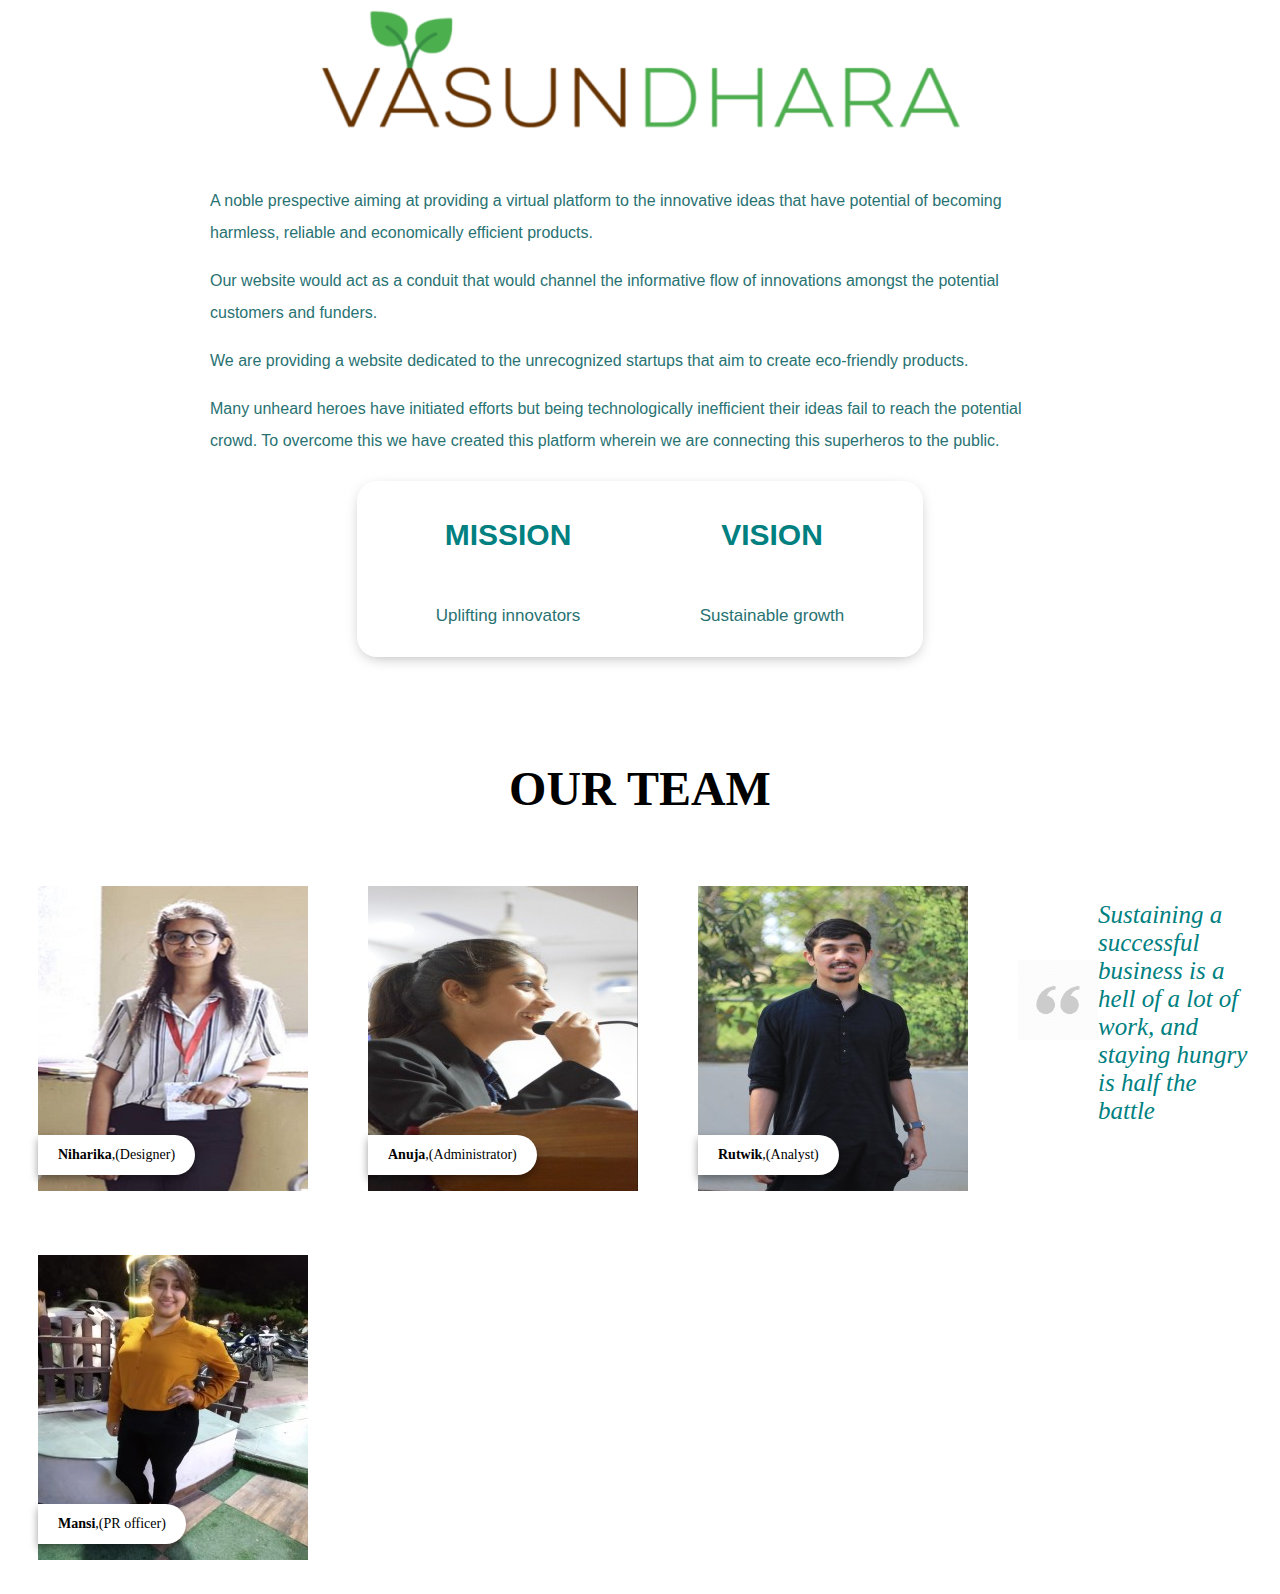
<file: aboutus.html>
<!DOCTYPE html>
<html lang="en">
<head>
    <meta charset="UTF-8">
    <meta name="viewport" content="width=device-width, initial-scale=1.0">
    <title>ABOUTUS</title>
    <style>
        .about-container{
            max-width: 900px;
            margin: 0 auto;
            font-family: sans-serif;
        }
        .about-container p{
            line-height: 2;
            padding: 0 20px;
            color: rgb(40, 114, 114);
        }
        .profile-image{
            text-align: center;
        }
        .about-container.profile-image img{
            width: 200px;
        }
        .projects-container{
            display: flex;
            justify-content: center;
            padding: 8px;
            box-shadow: 0 4px 16px -6px rgba(0, 0, 0, 0.4);
            max-width: 550px;
            margin: 24px auto;
            border-radius: 20px;
            border-color: teal;
        }
        .projects-container .project{
            height: 160px;
            width: 200px;
            display: flex;
            align-items: center;
            justify-content: center;
            flex-direction: column;
            margin: 0 32px;
            color: teal;
        }
        .projects-container .project-name{
            font-size:30px;
        }
        .projects-container .project-number{
            font-size: 17px;;
        }
        .our-team-heading{
            text-align: center;
            text-transform: uppercase;
            font-size: 48px;
            padding-top: 64px;
        }
        .our-team{
            display: flex;
            padding: 30px;
        }
        .our-team img{
            width: 100%;
        }
        .team-member{
            float: left;
            padding: 30px;
            position: relative;
        }
        
         .designation{
            position: absolute;
            bottom: 50px;
            background: white;
            padding: 12px 20px;
            border-radius: 0 20px 20px 0;
            box-shadow: 0 4px 8px rgba(0, 0, 0, 0.4);
            font-size: 14px;
        }
        .our-mission{
            padding: 20px;
            position: relative;
            display: flex;
            align-items: center;
        }
        .qoute-icon{
            float: left;
            opacity: 0.2;
            height: 80px;
        }
        .our-mission p{
            margin-bottom: 0px;
            font-size: 25px;
            font-style: italic;
            color: teal;
        }
        @media(max-width: 700px){
            .our-team{
                flex-direction: column;
                align-items: center;
            }
            .our-team img{
                height: 250px;
                width: 300px;
                object-fit: cover;
            }
        }
    </style>
</head>
<body>
    <div class="about-container">
        <div class="profile-image">
            <img src="aboutwalalogo.png" alt="logo">
        </div>
        <div class="description">
              <p>
                A noble prespective aiming at providing a virtual platform to
                 the innovative ideas that have potential of becoming harmless,
                 reliable and economically efficient products.
              </p>
              <p>
                Our website would act as a conduit that would channel the informative
                 flow of innovations amongst the potential customers and funders.
              </p>
              <p>
                We are providing a website dedicated to the unrecognized startups 
                that aim to create eco-friendly products.
              </p>
              <p>
                Many unheard heroes have initiated efforts but being technologically inefficient 
                their ideas fail to reach the potential crowd. To overcome this we have created this 
                platform wherein we are connecting this superheros to the public. 
              </p>
        </div>
        <div class="projects-container">
            <div class="project">
            <h3 class="project-name">MISSION </h3>
            <div class="project-number">
                <p>Uplifting innovators</p>
            </div>
            </div>
            <div class="project">
                <h3 class="project-name">VISION </h3>
            
            <div class="project-number">
                <p>Sustainable growth </p>
            </div></div>
        </div></div>
        <h2 class="our-team-heading">OUR TEAM</h2>
        <div class="our=team">
            <div class="team-member">
                <img src="niharika.png" alt="niharika">
                <div class="designation">
                    <strong>Niharika</strong>,(Designer)
                </div>
            </div>
            <div class="team-member">
                <img src="anuja.jpg" alt="anuja">
                <div class="designation">
                    <strong>Anuja</strong>,(Administrator)
                </div>
            </div>
            <div class="team-member">
                <img src="rutvik.jpg" alt="rutwik">
                <div class="designation">
                    <strong>Rutwik</strong>,(Analyst)
                </div>
            </div>
            <div class="team-member">
                <img src="mansi.jpg" alt="mansi">
                <div class="designation">
                    <strong>Mansi</strong>,(PR officer)
                </div>
            </div>
        </div>
        <div class="our-mission">
            <img class="qoute-icon" src="quotes.png" alt="qoutes">
            <p>Sustaining a successful business is a hell of a lot of work,
                 and staying hungry is half the battle</p>
        </div>
    
</body>
</html>
</file>
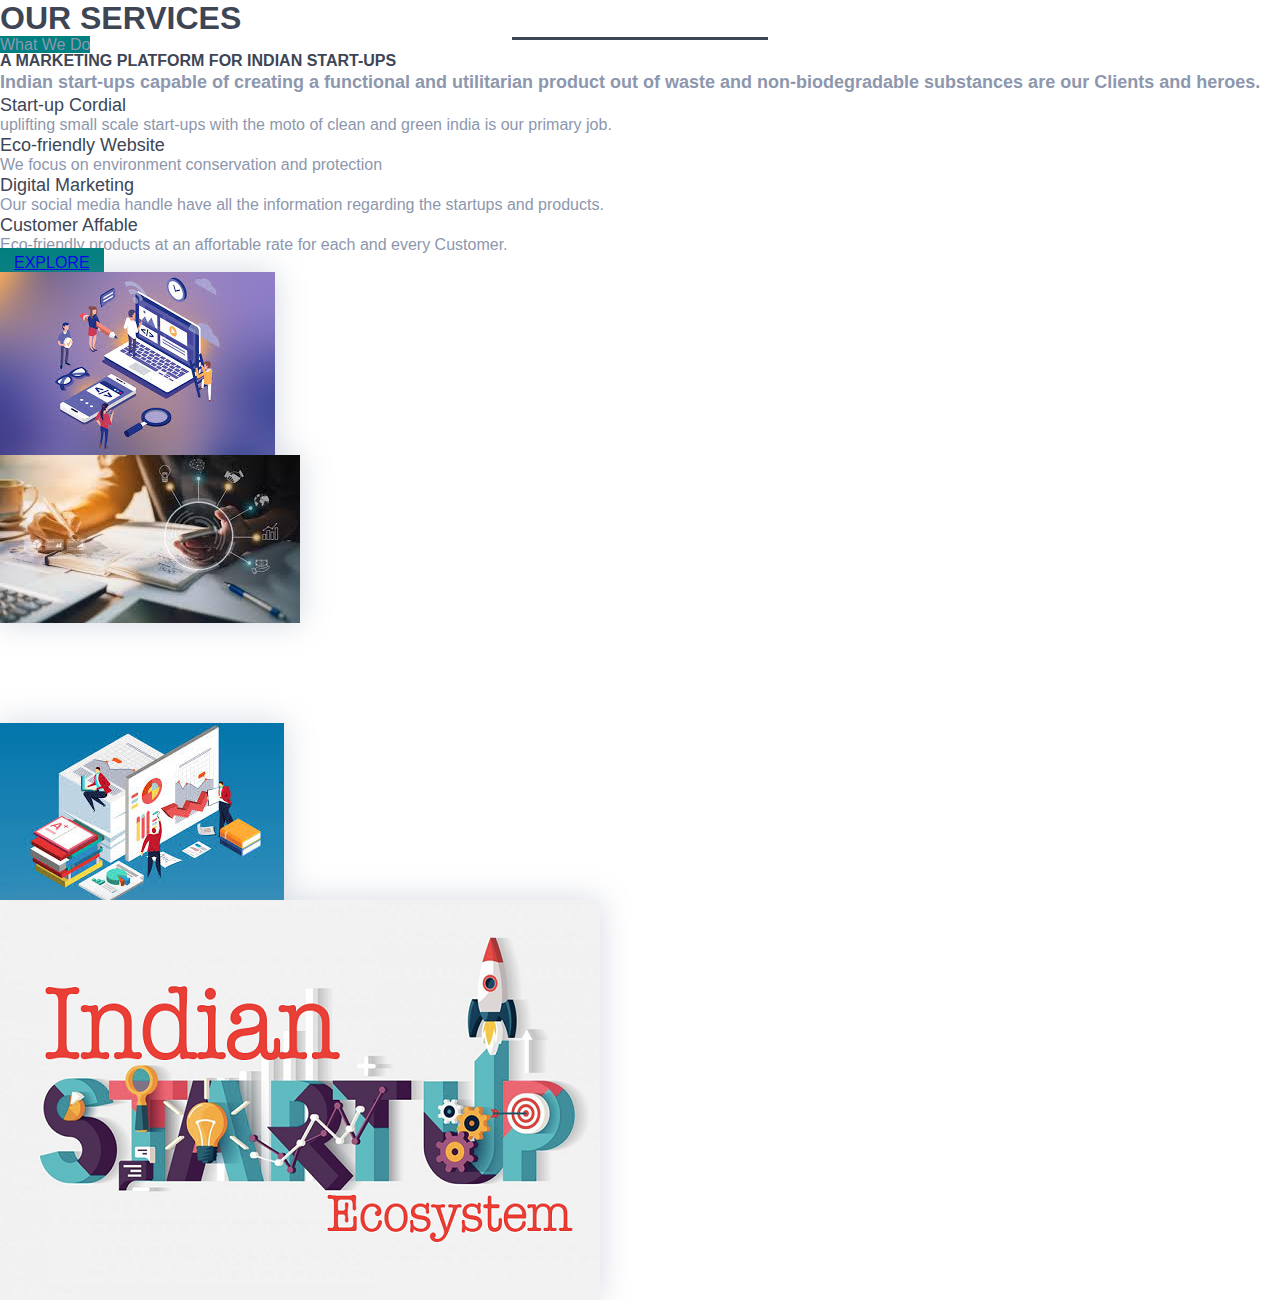
<file: services.html>
<html lang="en">
  <head>
    <!-- Required meta tags -->
    <meta charset="utf-8"></meta>
    <meta content="width=device-width, initial-scale=1" name="viewport"></meta>

    <link crossorigin="anonymous" href="https://stackpath.bootstrapcdn.com/bootstrap/5.0.0-alpha1/css/bootstrap.min.css" integrity="sha384-r4NyP46KrjDleawBgD5tp8Y7UzmLA05oM1iAEQ17CSuDqnUK2+k9luXQOfXJCJ4I" rel="stylesheet"></link>
<title>SERVICES</title>
<style>
    * {
	margin: 0;
	padding: 0;
	box-sizing: border-box;
	font-family: 'PT Sans', sans-serif;
}
.service_heading {
	text-transform: uppercase;
	position: relative;
}

.service_heading:after {
	content: '';
	position: absolute;
	top: 100%;
	left: 50%;
	transform: translateX(-50%);
	width: 0%;
	height: auto;
	border-bottom: 3px solid #3e4555;
	transition: all 0.3s linear;
}

.service_heading:hover:after {
	width: 20%
}

.service {
	color: #8d97ad;
	font-weight: 300;
}

.service h1, .service h2, .service h3, .service h4, .service h5, .service h6 {
	color: #3e4555;
}

.service h6 {
	line-height: 22px;
	font-size: 18px;
	color: #8d97ad;
}

.service .font-weight-medium {
	font-weight: 500;
	color: #3e4555;
}

.service .badge {
	line-height: 15px;
}

.service .badge-info {
	background: teal;
}

.service .subtitle {
	color: #8d97ad;
	line-height: 24px;
}
.service .img-shadow {
	box-shadow: 0 0 30px rgba(115, 128, 157, 0.3);
}

.service .wrap-service .img-hover {
	transition: all 0.2s ease-in;
}

.service .wrap-service .img-hover:hover {
	-webkit-transform: scale(1.1);
	-ms-transform: scale(1.1);
	transform: scale(1.1);
}

.service .wrap-service .uneven-box {
	margin-top: 100px;
}

.service .btn-sm {
	padding: 6px 14px;
	font-size: 16px;
	background: teal;
}

.service .btn-sm:hover {
	color: teal;
	background: #fff;
	border: 1px solid #188ef4;
}

@media(max-width:768px) {
	.service .wrap-service .uneven-box {
		margin-top: 10px;
	}

}
</style>
  </head>
  <body>
    <div class="service py-5">
      <div class="container-fluid">
        <div class="row">
          <div class="col-md-10 col-11 mx-auto">
            <div class="mt-2 mb-5 text-center">
              <h1 class="service_heading">OUR SERVICES</h1>
            </div>
            <div class="row ">
              <!-- left side data -->
              <div class="col-md-6 mt-md-2 m-0">
                <span class="badge-info badge rounded-pill px-3 py-1 my-2 font-weight-light">
                  What We Do
                </span>
                <h4>A MARKETING PLATFORM FOR INDIAN START-UPS</h4>
                <h6 class="font-weight-light subtitle">Indian start-ups capable of creating a functional and utilitarian 
                    product out of waste and non-biodegradable substances are our Clients and heroes.
                </h6>
                <!-- one more grid sys for services -->
                <div class="row mt-md-5">
                  <div class="col-md-6 mt-3">
                    <h6 class="font-weight-medium">Start-up Cordial</h6>
                    <p>uplifting small scale start-ups with the moto of clean and green india is our primary job.</p>
                  </div>
                  <div class="col-md-6 mt-3">
                    <h6 class="font-weight-medium">Eco-friendly Website</h6>
                    <p>We focus on environment conservation and protection</p>
                  </div>
                  <div class="col-md-6 mt-3">
                    <h6 class="font-weight-medium">Digital Marketing</h6>
                    <p>Our social media handle have all the information regarding the startups and products.</p>
                  </div>
                  <div class="col-md-6 mt-3">
                    <h6 class="font-weight-medium">Customer Affable</h6>
                    <p>Eco-friendly products at an affortable rate for each and every Customer.</p>
                  </div>
                  <div class="col-lg-12 my-4">
                    <a class="btn btn-sm btn-info" href="explore.html"> EXPLORE </a>
                  </div>
                </div>
              </div>
              <!-- right side data -->
              <div class="col-md-6 mt-md-5 m-0">
                <div class="row wrap-service">
                  <!-- left side images -->
                  <div class="col-md-6">
                    <div class="row">
                      <div class="col-md-12 img-hover mb-4">
                        <img alt="ux" class="rounded img-shadow img-fluid" src="s1.jpg" />
                      </div>
                      <div class="col-md-12 img-hover mb-4">
                        <img alt="ux" class="rounded img-shadow img-fluid" src="s2.jpg" />
                      </div>
                    </div>
                  </div>
                  <!-- right side images -->
                  <div class="col-md-6 uneven-box">
                    <div class="col-md-12 img-hover mb-4">
                        <img alt="ux" class="rounded img-shadow img-fluid" src="s3.jpg" />
                      </div>
                      <div class="col-md-12 img-hover mb-4">
                        <img alt="ux" class="rounded img-shadow img-fluid" src="s4.png" />
                      </div>
                    </div>
                  </div>
                </div>
              </div>
            </div>
          </div>
        </div>
      </div>
    </div>
    <!-- Optional JavaScript -->
    <!-- Popper.js first, then Bootstrap JS -->
    <script crossorigin="anonymous" integrity="sha384-Q6E9RHvbIyZFJoft+2mJbHaEWldlvI9IOYy5n3zV9zzTtmI3UksdQRVvoxMfooAo" src="https://cdn.jsdelivr.net/npm/popper.js@1.16.0/dist/umd/popper.min.js"></script>
    <script crossorigin="anonymous" integrity="sha384-oesi62hOLfzrys4LxRF63OJCXdXDipiYWBnvTl9Y9/TRlw5xlKIEHpNyvvDShgf/" src="https://stackpath.bootstrapcdn.com/bootstrap/5.0.0-alpha1/js/bootstrap.min.js"></script>
  </body>

</html>
</file>
